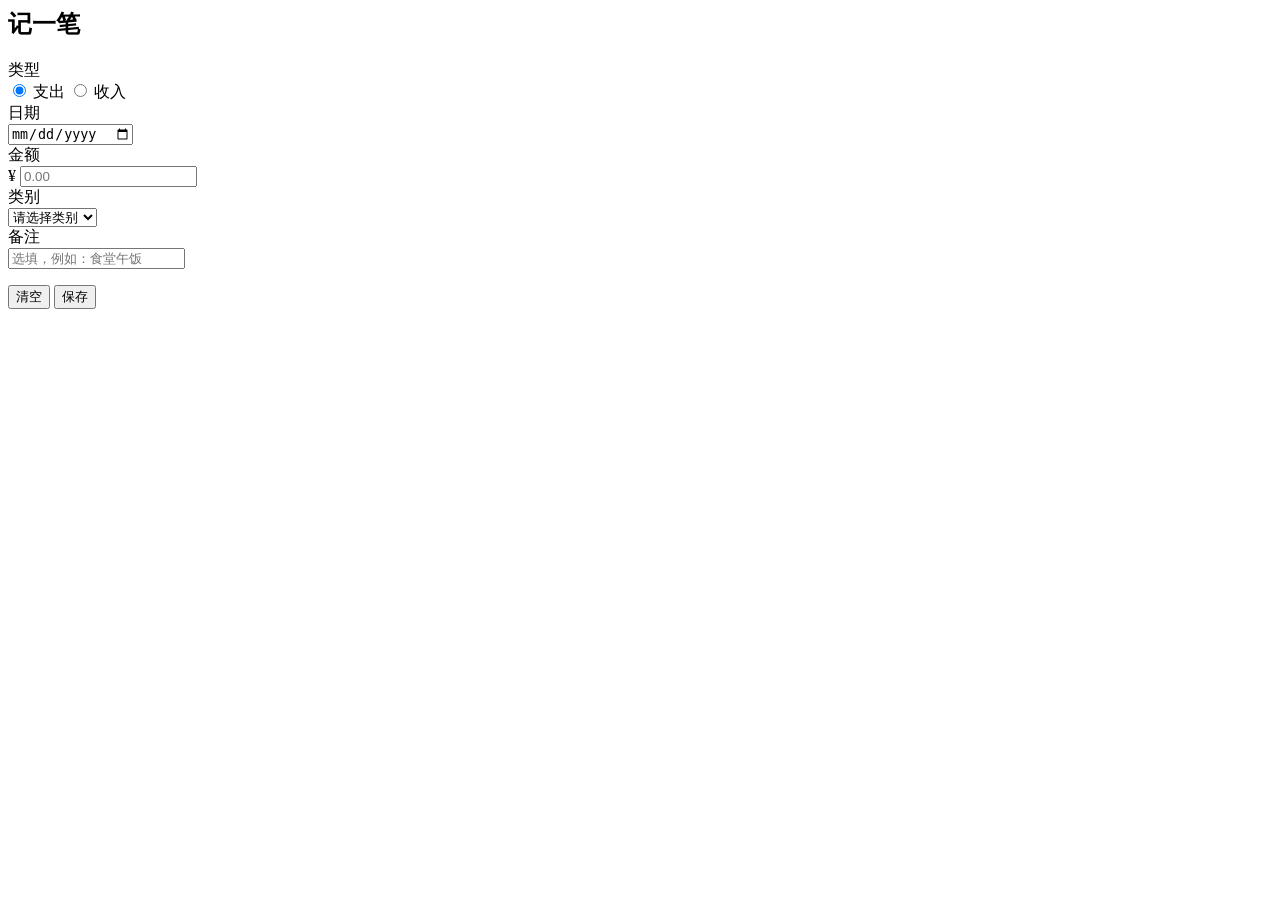
<file: form.html>
<!-- ===============================================================
     form.html  ——  记账本「录入表单」区块        负责人：林豪
   ·······························································
     用法：由李韩远直接整块粘贴进 index.html 的 <body> 里，
           放在 <script src="js/form.js"></script> 之前即可；
           本文件不含任何 <script>，逻辑全部交给 form.js。

     对接约定（给 form.js / stats.js 的同学）：
       form#ledgerForm      表单容器，submit 事件监听这里
       #recordType          收支类型 radio，值 expense / income，默认 expense
       #recordDate          日期，type=date，值为 YYYY-MM-DD
       #recordAmount        金额，type=number，step=0.01，min=0.01
       #recordCategory      类别，option 的 value 就是中文类别名
       #recordNote          备注，可为空
       #formTip             校验提示容器（role=status + aria-live，可直接写文案）
       #submitBtn           提交按钮（可用 .disabled / disabled 属性做防抖）
       #resetBtn            清空按钮（可选，不需要可整行删掉）
     说明：日期默认值无法用纯 HTML 设置，由 form.js 用
           input.value = new Date().toISOString().slice(0,10) 初始化；
           或 李韩远 拼装时把该 input 的 value 写死亦可。
     样式：这里只给结构，全部类名交给薛昌建的 style.css 走；
           类名若与 style.css 冲突以 style.css 为准，只保证上面的 id 不变。
================================================================= -->
<section class="ledger-form-section" id="formSection">
  <h2 class="form-title">记一笔</h2>

  <form class="ledger-form" id="ledgerForm" novalidate>

    <!-- 1. 收支类型：统计组要算「总收入 / 总支出」，靠它区分 -->
    <div class="form-row">
      <span class="form-label">类型</span>
      <div class="form-field type-switch">
        <label class="type-item">
          <input type="radio" name="recordType" id="recordType" value="expense" checked>
          <span>支出</span>
        </label>
        <label class="type-item">
          <input type="radio" name="recordType" value="income">
          <span>收入</span>
        </label>
      </div>
    </div>

    <!-- 2. 日期选择 -->
    <div class="form-row">
      <label class="form-label" for="recordDate">日期</label>
      <div class="form-field">
        <input class="form-control" type="date" id="recordDate" name="date" required>
      </div>
    </div>

    <!-- 3. 金额输入 -->
    <div class="form-row">
      <label class="form-label" for="recordAmount">金额</label>
      <div class="form-field amount-field">
        <span class="amount-prefix">¥</span>
        <input class="form-control" type="number" id="recordAmount" name="amount"
               inputmode="decimal" step="0.01" min="0.01"
               placeholder="0.00" autocomplete="off" required>
      </div>
    </div>

    <!-- 4. 类别下拉框 -->
    <div class="form-row">
      <label class="form-label" for="recordCategory">类别</label>
      <div class="form-field">
        <select class="form-control" id="recordCategory" name="category" required>
          <option value="">请选择类别</option>
          <!-- 支出/收入分组与作业要求对齐：作业示例为「饮食、交通、工资等」 -->
          <optgroup label="支出">
            <option value="饮食">饮食</option>
            <option value="交通">交通</option>
            <option value="购物">购物</option>
            <option value="娱乐">娱乐</option>
            <option value="学习">学习</option>
            <option value="医疗">医疗</option>
            <option value="居住">居住</option>
            <option value="其他支出">其他支出</option>
          </optgroup>
          <optgroup label="收入">
            <option value="工资">工资</option>
            <option value="兼职">兼职</option>
            <option value="理财">理财</option>
            <option value="红包">红包</option>
            <option value="其他收入">其他收入</option>
          </optgroup>
        </select>
      </div>
    </div>

    <!-- 5. 备注输入 -->
    <div class="form-row">
      <label class="form-label" for="recordNote">备注</label>
      <div class="form-field">
        <input class="form-control" type="text" id="recordNote" name="note"
               maxlength="30" placeholder="选填，例如：食堂午饭">
      </div>
    </div>

    <!-- 校验提示：form.js 直接改这里的文字即可 -->
    <p class="form-tip" id="formTip" role="status" aria-live="polite"></p>

    <!-- 6. 按钮区 -->
    <div class="form-actions">
      <button class="btn btn-ghost" type="reset" id="resetBtn">清空</button>
      <button class="btn btn-primary" type="submit" id="submitBtn">保存</button>
    </div>

  </form>
</section>
</file>
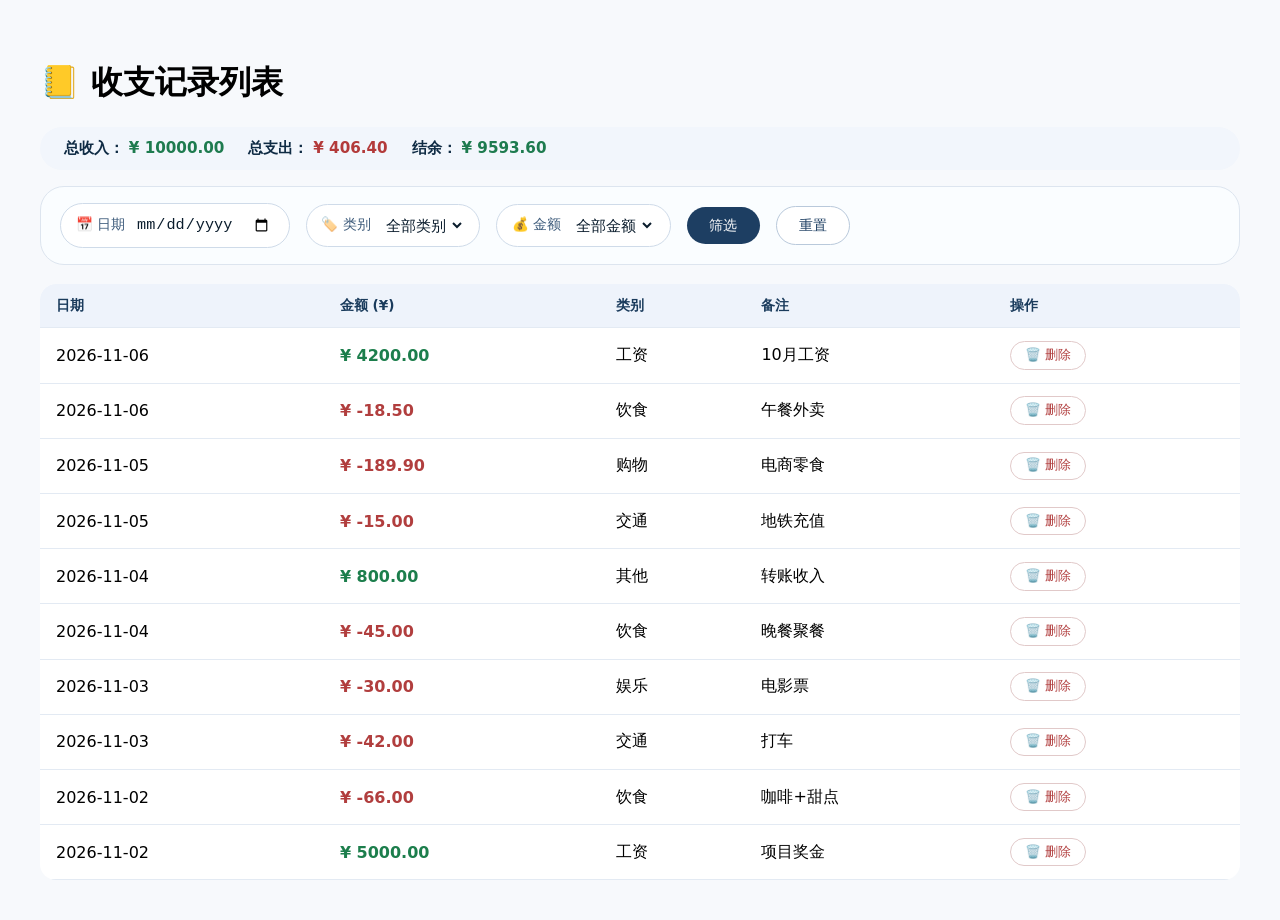
<file: list.html>
<!DOCTYPE html>
<html lang="zh-CN">
<head>
    <meta charset="UTF-8">
    <title>个人记账本 · 收支列表</title>
    <style>
        body { font-family: system-ui, sans-serif; background: #f7f9fc; padding: 2rem; }
        table { width: 100%; border-collapse: collapse; background: white; border-radius: 1rem; overflow: hidden; }
        th, td { padding: 0.8rem 1rem; border-bottom: 1px solid #e3eaf3; text-align: left; }
        th { background: #eef3fb; color: #1a3b5c; font-size: 0.85rem; text-transform: uppercase; }
        .income { color: #1c7e4c; font-weight: 600; }
        .expense { color: #b13e3e; font-weight: 600; }
        .delete-btn {
            background: none; border: 1px solid #e1c9c9; color: #b13e3e;
            padding: 0.3rem 0.9rem; border-radius: 30px; font-size: 0.8rem; cursor: pointer;
        }
        .delete-btn:hover { background: #ffeeee; }
        .empty-row td { text-align: center; color: #98a9bb; padding: 3rem; font-style: italic; }

        /* 迭代 5：汇总栏样式 */
        .summary-bar {
            display: flex;
            gap: 1.5rem;
            flex-wrap: wrap;
            background: #f2f6fc;
            padding: 0.7rem 1.5rem;
            border-radius: 40px;
            margin-bottom: 1rem;
            font-size: 0.95rem;
        }
        .summary-bar strong { color: #0f2b44; margin-right: 0.3rem; }
        .summary-income  { color: #1e7b4f; font-weight: 600; }
        .summary-expense { color: #b33a3a; font-weight: 600; }
        .summary-balance { font-weight: 600; }

        /* 迭代 6：筛选区样式 */
        .filters {
            display: flex;
            flex-wrap: wrap;
            gap: 1rem;
            align-items: center;
            background: #fafdff;
            padding: 1rem 1.2rem;
            border-radius: 1.5rem;
            border: 1px solid #dde5ef;
            margin-bottom: 1.2rem;
        }
        .filter-item {
            display: flex;
            align-items: center;
            gap: 0.5rem;
            background: #fff;
            padding: 0.3rem 0.9rem;
            border-radius: 2rem;
            border: 1px solid #cfdbe9;
        }
        .filter-item label { font-size: 0.85rem; color: #3c5a7a; font-weight: 500; }
        .filter-item input,
        .filter-item select {
            border: none; background: transparent; outline: none;
            font-size: 0.95rem; padding: 0.4rem 0.2rem; color: #0a1c2c;
        }
        .filter-btn {
            border: none; background: #1d3e62; color: #fff;
            padding: 0.55rem 1.4rem; border-radius: 2rem;
            font-size: 0.9rem; cursor: pointer;
        }
        .filter-btn.ghost {
            background: #fff; color: #1d3e62; border: 1px solid #b9c9db;
        }
        .filter-btn:hover { opacity: 0.9; }
    </style>
</head>
<body>
    <h1>📒 收支记录列表</h1>

    <!-- 迭代 5：顶部收支汇总 -->
    <div class="summary-bar">
        <div><strong>总收入：</strong><span id="totalIncome" class="summary-income">¥0.00</span></div>
        <div><strong>总支出：</strong><span id="totalExpense" class="summary-expense">¥0.00</span></div>
        <div><strong>结余：</strong><span id="balance" class="summary-balance">¥0.00</span></div>
    </div>

    <!-- 迭代 6：筛选区 -->
    <div class="filters">
        <div class="filter-item">
            <label>📅 日期</label>
            <input type="date" id="filterDate">
        </div>
        <div class="filter-item">
            <label>🏷️ 类别</label>
            <select id="filterCategory">
                <option value="">全部类别</option>
                <option value="饮食">饮食</option>
                <option value="交通">交通</option>
                <option value="工资">工资</option>
                <option value="购物">购物</option>
                <option value="娱乐">娱乐</option>
                <option value="其他">其他</option>
            </select>
        </div>
        <div class="filter-item">
            <label>💰 金额</label>
            <select id="filterAmountType">
                <option value="all">全部金额</option>
                <option value="gt100">大于 100</option>
                <option value="lt50">小于 50</option>
                <option value="between">50 ~ 100</option>
            </select>
        </div>
        <button class="filter-btn" id="applyFilterBtn">筛选</button>
        <button class="filter-btn ghost" id="resetFiltersBtn">重置</button>
    </div>

    <table>
        <thead>
            <tr><th>日期</th><th>金额 (¥)</th><th>类别</th><th>备注</th><th>操作</th></tr>
        </thead>
        <tbody id="tableBody"></tbody>
    </table>

    <script>
        const STORAGE_KEY = 'account_book_records';
        const SEED_VERSION = 'v2';
        const VERSION_KEY = 'account_book_seed_version';

        const seedRecords = [
            { id: 'r1',  date: '2026-11-06', amount: -18.50,  category: '饮食', note: '午餐外卖' },
            { id: 'r2',  date: '2026-11-06', amount: 4200.00, category: '工资', note: '10月工资' },
            { id: 'r3',  date: '2026-11-05', amount: -15.00,  category: '交通', note: '地铁充值' },
            { id: 'r4',  date: '2026-11-05', amount: -189.90, category: '购物', note: '电商零食' },
            { id: 'r5',  date: '2026-11-04', amount: -45.00,  category: '饮食', note: '晚餐聚餐' },
            { id: 'r6',  date: '2026-11-04', amount: 800.00,  category: '其他', note: '转账收入' },
            { id: 'r7',  date: '2026-11-03', amount: -42.00, category: '交通', note: '打车' },
            { id: 'r8',  date: '2026-11-03', amount: -30.00,  category: '娱乐', note: '电影票' },
            { id: 'r9',  date: '2026-11-02', amount: 5000.00, category: '工资', note: '项目奖金' },
            { id: 'r10', date: '2026-11-02', amount: -66.00,  category: '饮食', note: '咖啡+甜点' }
        ];

        // 读取记录：带种子版本号，种子数据变更后自动覆盖旧 localStorage
        function loadRecords() {
            const storedVersion = localStorage.getItem(VERSION_KEY);
            if (storedVersion !== SEED_VERSION) {
                localStorage.setItem(STORAGE_KEY, JSON.stringify(seedRecords));
                localStorage.setItem(VERSION_KEY, SEED_VERSION);
                return [...seedRecords];
            }
            const stored = localStorage.getItem(STORAGE_KEY);
            if (stored) {
                try { return JSON.parse(stored); }
                catch (e) { return [...seedRecords]; }
            }
            localStorage.setItem(STORAGE_KEY, JSON.stringify(seedRecords));
            return [...seedRecords];
        }

        function saveRecords() {
            localStorage.setItem(STORAGE_KEY, JSON.stringify(records));
        }

        let records = loadRecords();

        // 迭代 6：当前筛选条件
        let currentFilters = {
            date: '',
            category: '',
            amountType: 'all'
        };

        const tbody = document.getElementById('tableBody');

        // 迭代 5：更新顶部汇总（基于全部记录）
        function updateSummary() {
            let totalIncome = 0;
            let totalExpense = 0;

            records.forEach(r => {
                if (r.amount > 0) {
                    totalIncome += r.amount;
                } else {
                    totalExpense += Math.abs(r.amount);
                }
            });

            const balance = totalIncome - totalExpense;

            document.getElementById('totalIncome').textContent  = `¥ ${totalIncome.toFixed(2)}`;
            document.getElementById('totalExpense').textContent = `¥ ${totalExpense.toFixed(2)}`;

            const balEl = document.getElementById('balance');
            balEl.textContent = `¥ ${balance.toFixed(2)}`;
            balEl.style.color = balance >= 0 ? '#1e7b4f' : '#b33a3a';
        }

        // 渲染表格（迭代 6：先按筛选条件过滤再渲染）
        function renderTable() {
            // ① 按筛选条件过滤
            const filtered = records.filter(record => {
                if (currentFilters.date && record.date !== currentFilters.date) return false;
                if (currentFilters.category && record.category !== currentFilters.category) return false;

                const abs = Math.abs(record.amount);
                if (currentFilters.amountType === 'gt100'   && abs <= 100) return false;
                if (currentFilters.amountType === 'lt50'    && abs >= 50)  return false;
                if (currentFilters.amountType === 'between' && (abs < 50 || abs > 100)) return false;

                return true;
            });

            // ② 按日期降序排序
            const sorted = [...filtered].sort((a, b) => (a.date < b.date ? 1 : -1));

            // ③ 渲染
            tbody.innerHTML = '';

            if (sorted.length === 0) {
                const tr = document.createElement('tr');
                tr.className = 'empty-row';
                tr.innerHTML = `<td colspan="5">📭 没有符合条件的记录</td>`;
                tbody.appendChild(tr);
            } else {
                sorted.forEach(record => {
                    const income = record.amount > 0;
                    const cls = income ? 'income' : 'expense';
                    const display = income
                        ? `${record.amount.toFixed(2)}`
                        : `-${Math.abs(record.amount).toFixed(2)}`;

                    const tr = document.createElement('tr');
                    tr.innerHTML = `
                        <td>${record.date}</td>
                        <td class="${cls}">¥ ${display}</td>
                        <td>${record.category}</td>
                        <td>${record.note || '—'}</td>
                        <td>
                            <button class="delete-btn" data-id="${record.id}">🗑️ 删除</button>
                        </td>
                    `;
                    tbody.appendChild(tr);
                });
            }

            // ④ 刷新汇总
            updateSummary();
        }

        // 删除：事件委托
        tbody.addEventListener('click', (e) => {
            const btn = e.target.closest('.delete-btn');
            if (!btn) return;
            const id = btn.getAttribute('data-id');
            if (!confirm('确定删除这条记录吗？')) return;
            records = records.filter(r => r.id !== id);
            saveRecords();
            renderTable();
        });

        // 迭代 6：应用筛选
        document.getElementById('applyFilterBtn').addEventListener('click', () => {
            currentFilters = {
                date:     document.getElementById('filterDate').value,
                category: document.getElementById('filterCategory').value,
                amountType: document.getElementById('filterAmountType').value
            };
            renderTable();
        });

        // 迭代 6：重置筛选
        document.getElementById('resetFiltersBtn').addEventListener('click', () => {
            document.getElementById('filterDate').value = '';
            document.getElementById('filterCategory').value = '';
            document.getElementById('filterAmountType').value = 'all';

            currentFilters = { date: '', category: '', amountType: 'all' };
            renderTable();
        });

        // 初始化
        renderTable();
    </script>
</body>
</html>
</file>
